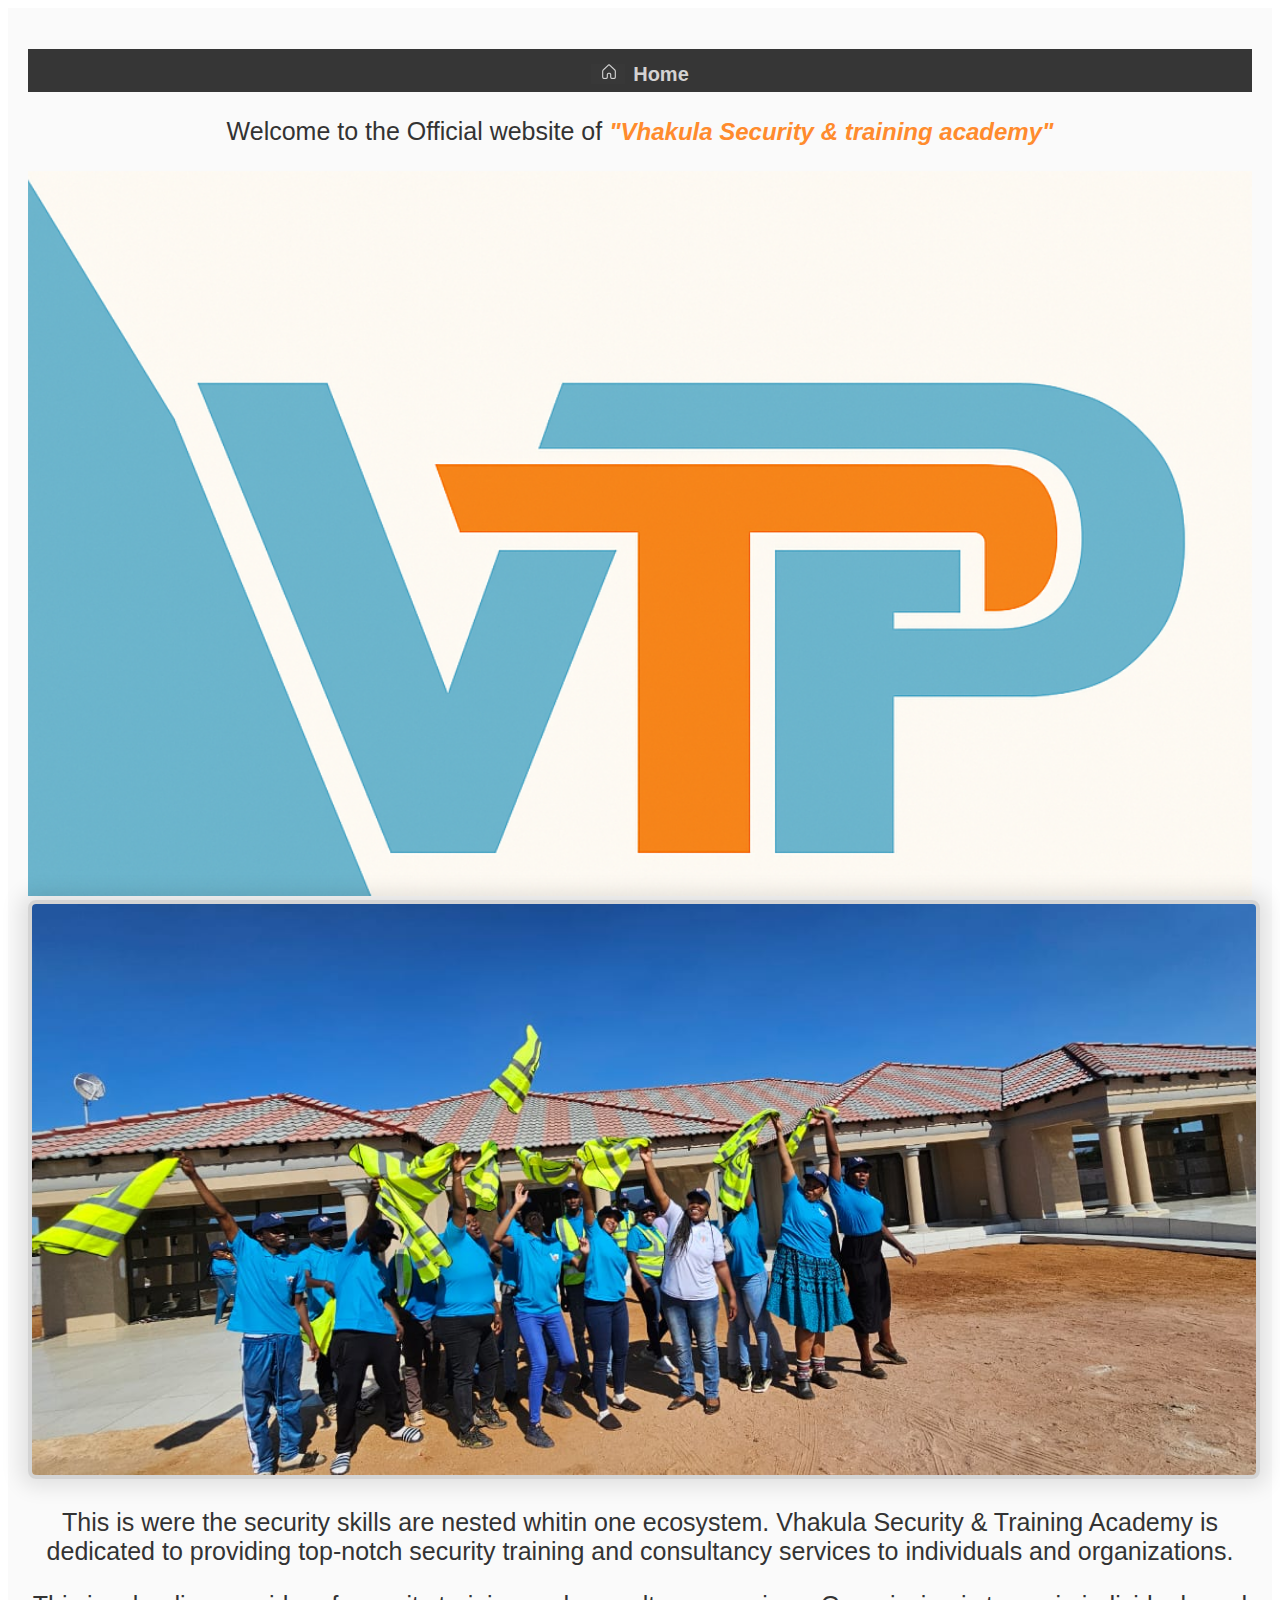
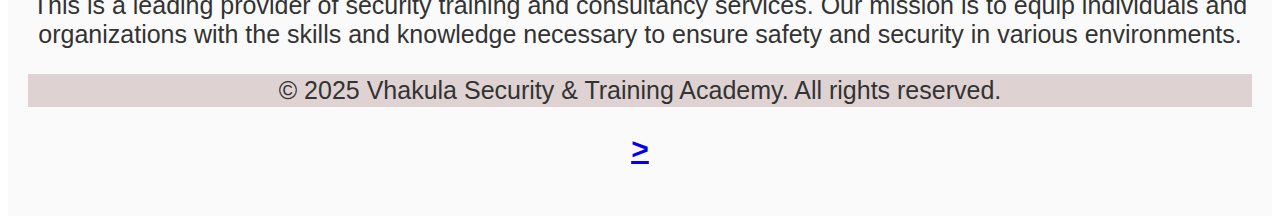
<file: index.html>
<!DOCTYPE html>
<html>
  <head>
    <meta name="viewport" content="width=device-width, initial-scale=1">
 <title>Home-page</title>
 <div class="header">
  <h1 class="home-header">
    <img class="home-toggle"src="img/Screenshot 2025-08-01 100556.png" alt="Simple white house icon centered on a dark background, representing home navigation. The environment is minimal and professional, with no additional text or emotional tone present.">
    <span class="Home-word">Home</span>
  </h1>
  
 <link rel="stylesheet" href="style.css/home.css">

  </head>
  <body>
    <P>
Welcome to the Official website of <span class="vhakula"> "Vhakula Security & training academy"</span>
</P>
   
 <img class="img-logo" src="img/revisited.png" alt="Logo">
 <img class="home-pic1" src="img/IMG-20250801-WA0150.jpg">
 <p>
      This is were the security skills are nested whitin one ecosystem. Vhakula Security & Training Academy is dedicated to providing top-notch security training and consultancy services to individuals and organizations.
    </p>
<p>
This is a leading provider of security training and consultancy services. Our mission is to equip individuals and organizations with the skills and knowledge necessary to ensure safety and security in various environments.</P>
</P>
   
  <footer>
    <p class="home-footer">© 2025 Vhakula Security & Training Academy. All rights reserved.</p>
    <p class="slider1"><a href="info.html">&#62;</a></p>
  </footer>
</body>
</html>
</file>
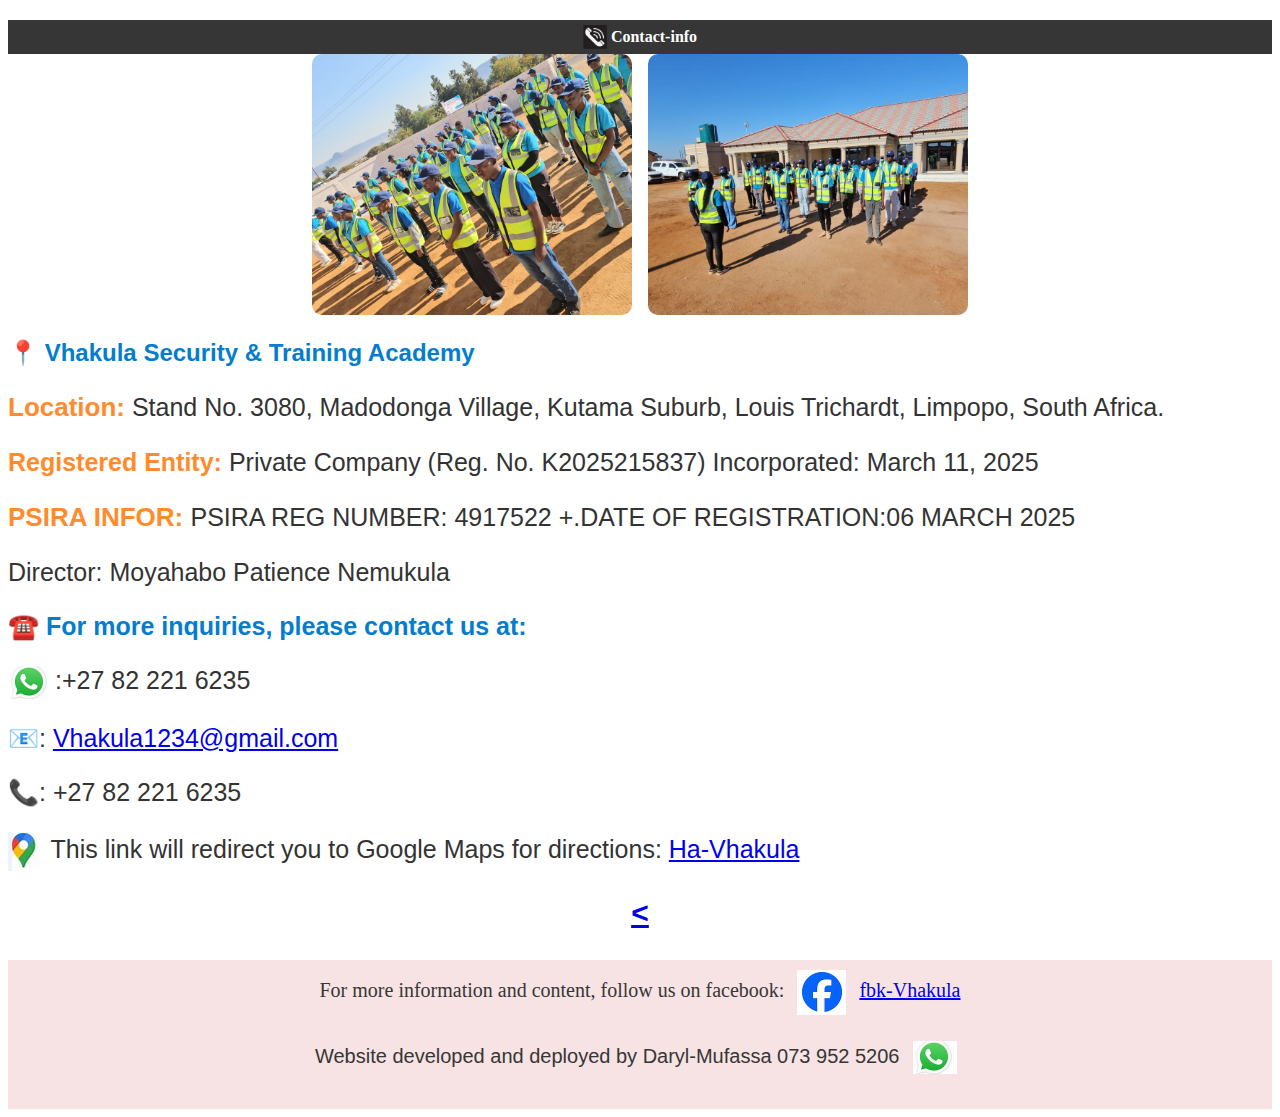
<file: contact.html>
<!DOCTYPE html>
<html>
  <head>
    <meta name="viewport" content="width=device-width, initial-scale=1">
  <title>Contact-Page</title>
  <meta name="viewport" content="width=device-width, initial-scale=1">
  <link rel="stylesheet" href="style.css/contact.css">
    <title>Contact-Page</title>
    <link rel="stylesheet" href="style.css/contact.css">
  </head>
  <body>
    <div class="contact-header">
      <img class="call-icon" src="img/call logo.png">
      <span class="contact-info">Contact-info</span>
    </div>
    <div class="image-row">
      <img class="pic2" src="img/IMG-20250801-WA0017.jpg" alt="Contact Image">
      <img class="pic3" src="img/IMG-20250801-WA0065.jpg" alt="Contact Image">
    </div>
    <p class="big-text">📍 Vhakula Security & Training Academy</p>
    <p><span class="location">Location:</span> Stand No. 3080, Madodonga Village, Kutama Suburb, Louis Trichardt, Limpopo, South Africa.</p>
    <p><span class="Registered">Registered Entity:</span> Private Company (Reg. No. K2025215837) Incorporated: March 11, 2025</p>
    <P> <Span class="location">PSIRA INFOR: </Span>PSIRA REG NUMBER: 4917522 +.DATE OF REGISTRATION:06 MARCH 2025 </P>
     <p>Director: Moyahabo Patience Nemukula</p>
    <p class="inquiries">☎️ For more inquiries, please contact us at:</p>
    <p><img class="wht-logo" src="img/wht.logo.png">:+27 82 221 6235</p>
    <p>📧: <a href="mailto:vhakula1234@gmail.com">Vhakula1234@gmail.com</a></p>
    <p>📞: +27 82 221 6235</p>
    <p><img class="mp" src="img/map.png" alt="Map Icon"> This link will redirect you to Google Maps for directions: <a href="https://maps.app.goo.gl/psY5BMZ2GeEXvZh86">Ha-Vhakula</a></p>
    <footer>
      <p class="slider3"><a href="info.html">&#60;</a></p>
      <div class="fot">
        For more information and content, follow us on facebook:
        <img class="fbk" src="img/fbk.png">
        <a href="https://www.facebook.com/photo.php?fbid=61577183162321">fbk-Vhakula</a>
        <p> <span class="fot">Website developed and deployed by Daryl-Mufassa 073 952 5206  <img class="fbk" src="img/wht.logo.png"> </span></p>
      </div>
    </footer>
  </body>

</html>
</file>
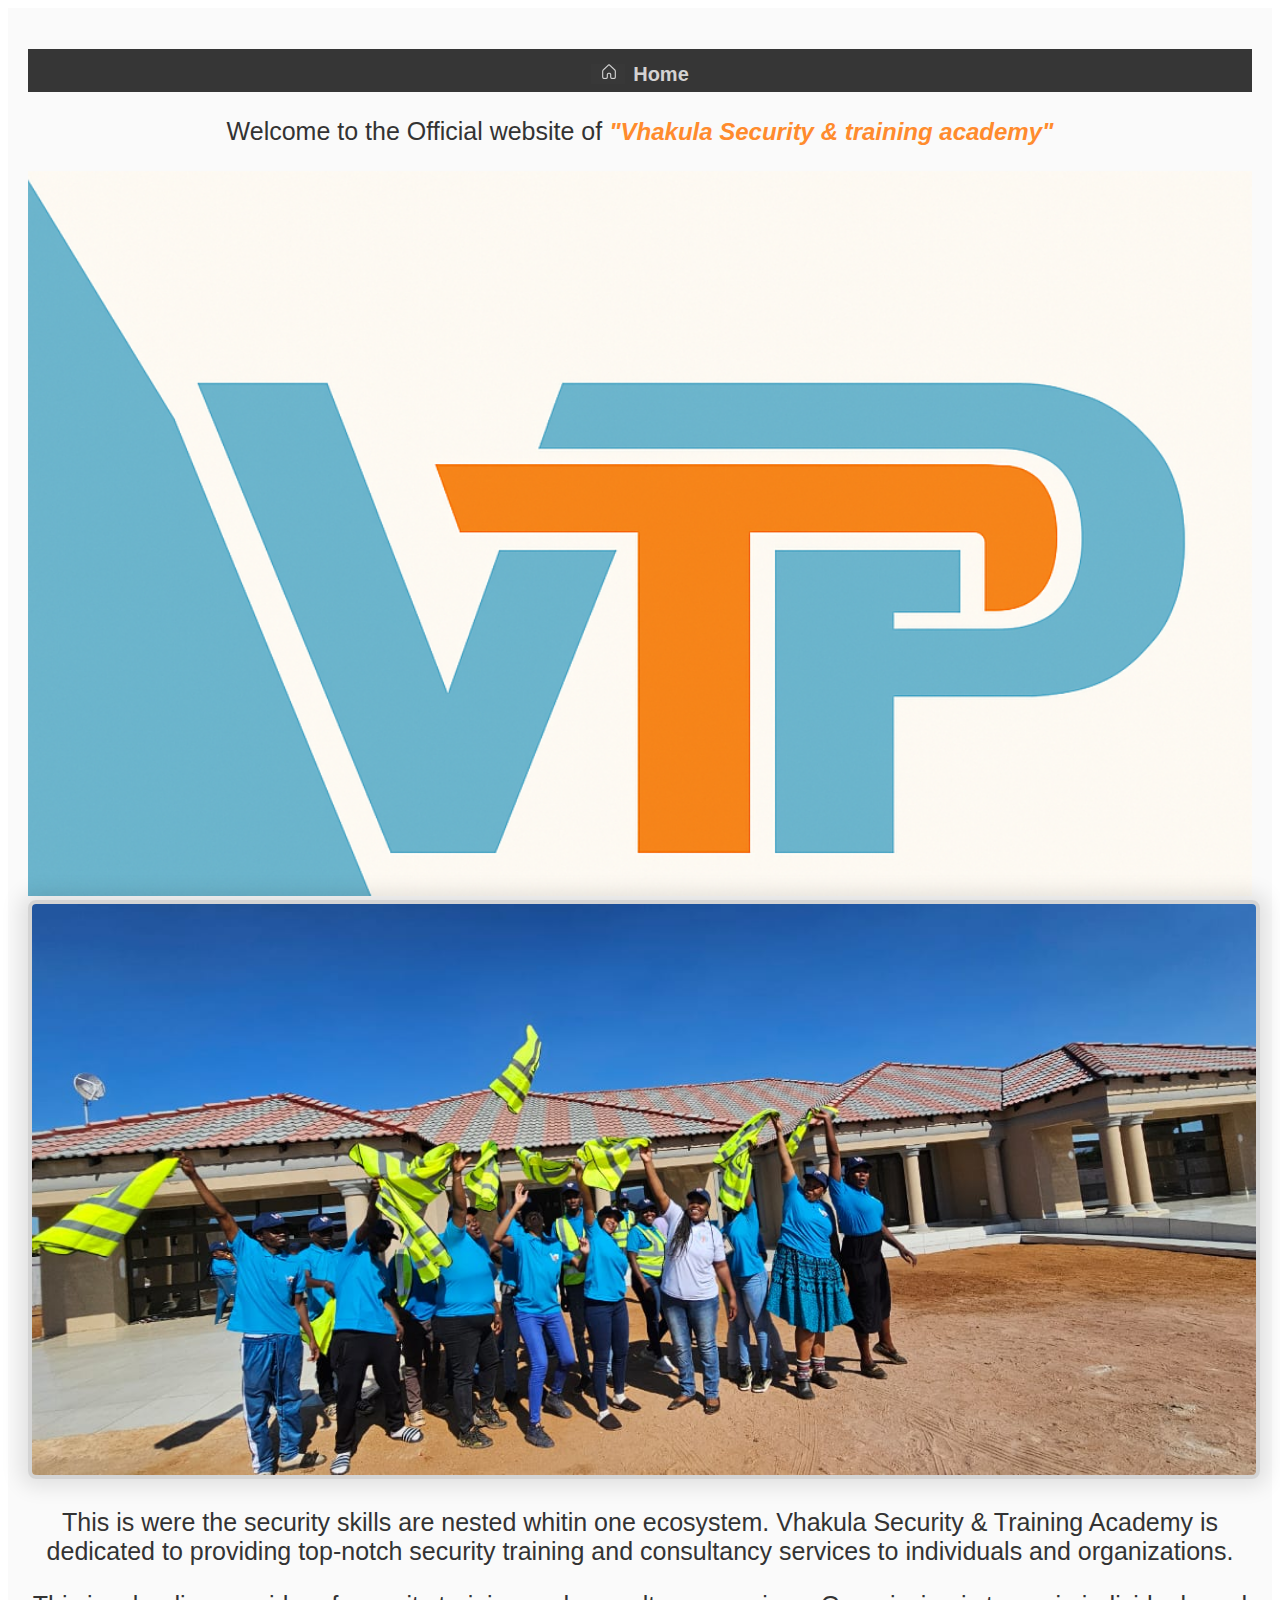
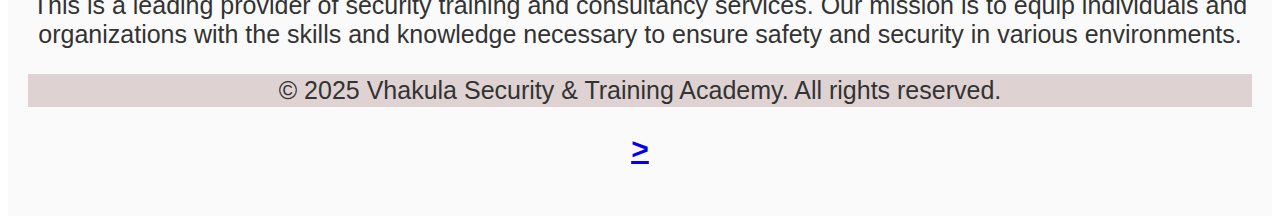
<file: home-page.html>
<!DOCTYPE html>
<html>
  <head>
    <meta name="viewport" content="width=device-width, initial-scale=1">
 <title>Home-page</title>
 <div class="header">
  <h1 class="home-header">
    <img class="home-toggle"src="img/Screenshot 2025-08-01 100556.png" alt="Simple white house icon centered on a dark background, representing home navigation. The environment is minimal and professional, with no additional text or emotional tone present.">
    <span class="Home-word">Home</span>
  </h1>
  
 <link rel="stylesheet" href="style.css/home.css">

  </head>
  <body>
    <P>
Welcome to the Official website of <span class="vhakula"> "Vhakula Security & training academy"</span>
</P>
   
 <img class="img-logo" src="img/revisited.png" alt="Logo">
 <img class="home-pic1" src="img/IMG-20250801-WA0150.jpg">
 <p>
      This is were the security skills are nested whitin one ecosystem. Vhakula Security & Training Academy is dedicated to providing top-notch security training and consultancy services to individuals and organizations.
    </p>
<p>
This is a leading provider of security training and consultancy services. Our mission is to equip individuals and organizations with the skills and knowledge necessary to ensure safety and security in various environments.</P>
</P>
   
  <footer>
    <p class="home-footer">© 2025 Vhakula Security & Training Academy. All rights reserved.</p>
    <p class="slider1"><a href="info.html">&#62;</a></p>
  </footer>
</body>
</html>
</file>
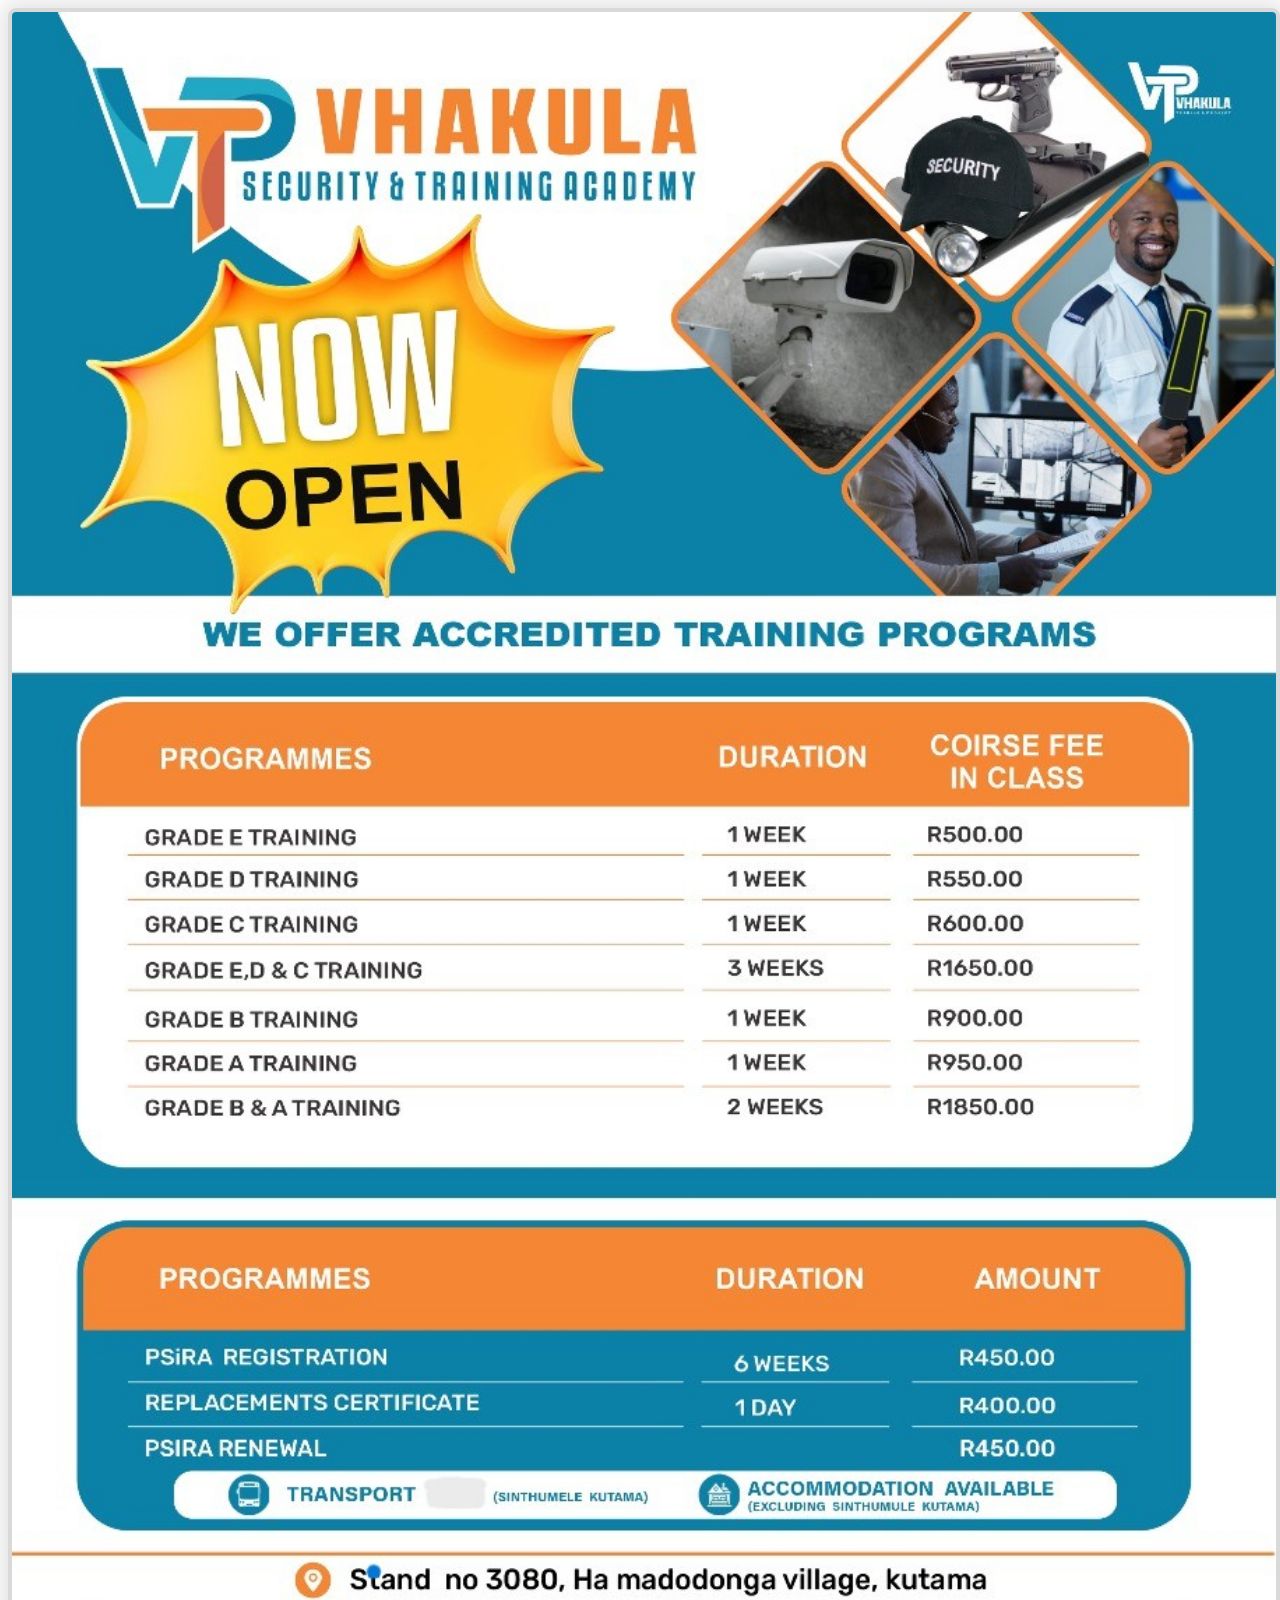
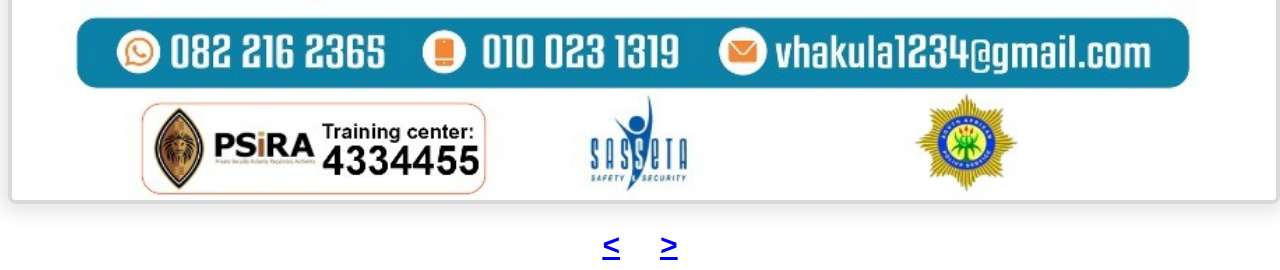
<file: info.html>
<!DOCTYPE html>
<html>
  <head>
    <meta name="viewport" content="width=device-width, initial-scale=1">
    <link rel="stylesheet" href="style.css/info.css">
   
  </head>
  <body>
    <img class="info-pic" src="img/IMG-20250801-WA0215.jpg" alt="Information Image">
   <footer>
   <footer>
    <footer>
  <div class="slider-row">
    <span class="slider3"><a href="index.html">&#60;</a></span>
    <span class="slider1"><a href="contact.html">&#62;</a></span>
  </div>
</footer>
   </footer>
  </footer>
  </body>

</html>
</file>
<file: style.css/home.css>
.home-toggle {
    height: 20px; /* Match .Home-word font-size */
    vertical-align: middle;
  }
  

   .Home-word {
    color: rgb(212, 210, 210);
    font-size: 20px;
    font-family: Arial, sans-serif;
    text-align: center;
   }
   .home-header{
    background-color: #363636;
    padding: 3px;
   }
   
  .header {
      background-color: #fafafa;
      text-align: center;
      padding: 20px;
    }
    p {
      font-size: 25px;
      color: #333;
      font-family: Arial, sans-serif;
    }
    .vhakula {
      color: #ff8b2d;
      font-weight: bold;
      font-size: 24px;
      font-style: italic;
      font-family: Arial, sans-serif;
      
    }
    
    .home-footer {
      background-color: #dfd2d2;
      font-size: 1.5re,;
      text-align: center;
      padding: 2px;
      color: #333;
    }
  
      .img-logo {
        /* Try a larger value to test */
  width: 100%;       /* Maintain aspect ratio */
      /* Optional: for layout */

 /* Optional: center image */
      /* Optional: center image */
}
 
 .home-pic1 {
  width: 100%; /* Full width */
  border: 4px solid rgba(0,0,0,0.15); /* Soft, semi-transparent border */
  box-shadow: 0 0 20px 8px rgba(0,0,0,0.10); /* Faded shadow around image */
  border-radius: 8px; /* Optional: rounded corners */
}
.slider1{
  
    font-size: 30px;
    color: #ff8b2d;
    font-weight: bold;
    font-family: Arial, sans-serif;
    margin-top: 20px;
    text-align: center;
    text-decoration: underline;
}
.slider1:hover{
  color: #ff8b2d;
  opacity: 0.7;
  margin: none;
  cursor: pointer;
  transition: opacity 0.3s ease;
}
</file>
<file: style.css/contact.css>
.contact-header {
        text-align: center;
        margin-top: 20px;
        padding: 5px;
        background-color: #363636;
      }
      .call-icon {
        width: 24px; /* Adjust size as needed */
        height: 24px;
        margin-right: auto;
        vertical-align: middle;
      }
      .contact-info {
        font-size: 16px;
        font-weight: bold;
        color: white;
        vertical-align: middle;
      }
      .image-row {
  display: flex;
  flex-wrap: wrap;
  justify-content: center;
  gap: 16px;}

.pic2, .pic3 {
  width: 100%;
  max-width: 320px; /* Limits image size on mobile */
  height: auto;
  object-fit: cover;
  border-radius: 10px;

}
p {
      font-size: 25px;
      color: #333;
      font-family: Arial, sans-serif;
    }

    .big-text {
      font-size: 24px;
      font-weight: bold;
      color: #057dce;
    
      font-family: Arial, sans-serif;
    }
    .location {
      font-size: 26px;
      color: #ff8b2d;
      font-family: Arial, sans-serif;
      font-weight: bold;
    }
    .Registered {
      font-size: 25px;
      color: #ff8b2d;
      font-family: Arial, sans-serif;
      font-weight: bold;
    }

  .contact-footer{
    text-align: center;
    margin-top: 20px;
    padding: 10px;
    background-color: #363636;
    color: white;
    font-size: 14px;
  }
  .inquiries {
    font-size: 25px;
   color: #057dce;
    font-family: Arial, sans-serif;
    margin-top: 20px;
    font-weight: bold;
  }
  .wht-logo {
    width: auto; /* Adjust size as needed */
    height: auto; /* Maintain aspect ratio */
    margin-right: 3px; /* Space between logos */
 
    vertical-align: middle; /* Align with text */
  } 
  .mp{
    width: auto; /* Adjust size as needed */
    height: auto; /* Maintain aspect ratio */
    margin-right: 3px; /* Space between logos */
 
    vertical-align: middle; /* Align with text */
 
  }
.fot {
  color: #363636;
  font-size: 20px;
  text-align: center;
  background: #fdfbf9;
  padding: 10px;
  background-color: #f7e3e3;
}

.fbk {
  display: inline-block;
  height: 1em;      /* Match text height */
  width: auto;      /* Keep aspect ratio */
  vertical-align: middle;
  margin: 0 8px;
}
  .slider3 {
    font-size: 30px;
    color: #ff8b2d;
    font-weight: bold;
    font-family: Arial, sans-serif;
    margin-top: 20px;
    text-align: center;
    text-decoration: underline;
  }
  .slider3:hover {   
     opacity: 0.7;
  margin: none;
  cursor: pointer;
  transition: opacity 0.3s ease;
    
  }
  /* Responsive images and layout for mobile */
img, .call-icon, .wht-logo, .mp, .fbk {
  max-width: 100%;
  height: auto;
}

.image-row {
  display: flex;
  flex-wrap: wrap;
  justify-content: center;
  gap: 16px;
}

.pic2, .pic3 {
  width: 100%;
  max-width: 320px; /* Limits image size on mobile */
  height: auto;
  object-fit: cover;
  border-radius: 10px;
}

/* Responsive text and layout for small screens */
@media (max-width: 600px) {
  p, .big-text, .location, .Registered, .inquiries, .fot {
    font-size: 16px !important;
  }
  .image-row {
    flex-direction: column;
    align-items: center;
  }
  .contact-header, .contact-footer, .fot {
    padding: 8px;
  }
}
</file>
<file: style.css/info.css>
.info-pic {
width: 100%; /* Full width */
  height: auto; /* Maintain aspect ratio */
  border: 4px solid rgba(0,0,0,0.15); /* Soft, semi-transparent border */
  box-shadow: 0 0 20px 8px rgba(0,0,0,0.10); /* Faded shadow around image */
  border-radius: 8px; /* Optional: rounded corners */
}
.slider1{
  
    font-size: 30px;
    color: #ff8b2d;
    font-weight: bold;
    font-family: Arial, sans-serif;
    margin-top: 20px;
    text-align: center;
    text-decoration: underline;
}
.slider1:hover{
  color: #ff8b2d;
  opacity: 0.7;
  margin: none;
  cursor: pointer;
  transition: opacity 0.3s ease;
}
 .slider3 {
    font-size: 30px;
    color: #ff8b2d;
    font-weight: bold;
    font-family: Arial, sans-serif;
    margin-top: 20px;
    text-align: center;
    text-decoration: underline;
  }
  .slider3:hover {   
     opacity: 0.7;
  margin: none;
  cursor: pointer;
  transition: opacity 0.3s ease;
  }
    
 .slider-row {
  display: flex;
  justify-content: center;
  align-items: center;
  gap: 40px; /* Adjust gap as needed */
}

.slider3, .slider1 {
  font-size: 30px;
  color: #ff8b2d;
  font-weight: bold;
  font-family: Arial, sans-serif;
  text-align: center;
}
</file>
